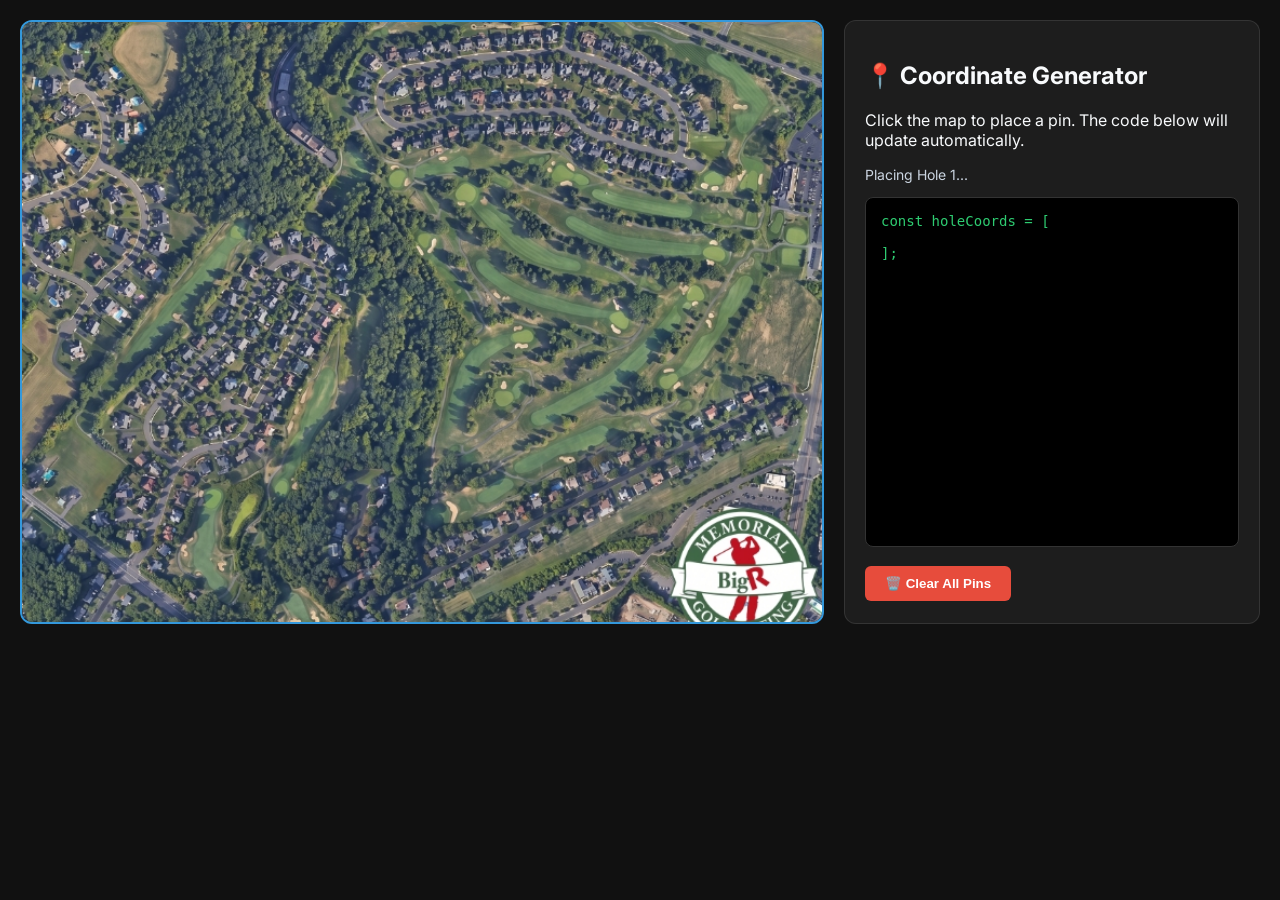
<file: map-builder.html>
<!DOCTYPE html>
<html lang="en">
<head>
    <meta charset="UTF-8">
    <meta name="viewport" content="width=device-width, initial-scale=1.0">
    <title>Big R Map Builder</title>
    <link href="https://fonts.googleapis.com/css2?family=Inter:wght@400;600;700&display=swap" rel="stylesheet">
    <style>
        body {
            background-color: #111;
            color: #f8fafc;
            font-family: 'Inter', sans-serif;
            margin: 0;
            padding: 20px;
            display: flex;
            gap: 20px;
        }
        #map-container {
            position: relative;
            width: 800px; /* Same max-width as your real site */
            aspect-ratio: 4 / 3;
            background: #1e293b;
            border: 2px solid #3498db;
            border-radius: 12px;
            overflow: hidden;
            cursor: crosshair;
            flex-shrink: 0;
        }
        #map-image {
            width: 100%;
            height: 100%;
            object-fit: cover;
            pointer-events: none; /* Let clicks pass through to the container */
            user-select: none;
        }
        .pin {
            position: absolute;
            transform: translate(-50%, -50%);
            width: 30px;
            height: 30px;
            background: rgba(15, 23, 42, 0.9);
            border: 2px solid #2ecc71;
            border-radius: 50%;
            display: flex;
            justify-content: center;
            align-items: center;
            font-size: 12px;
            font-weight: bold;
            pointer-events: none;
            box-shadow: 0 0 10px rgba(46, 204, 113, 0.5);
        }
        #sidebar {
            flex-grow: 1;
            background: rgba(255, 255, 255, 0.05);
            padding: 20px;
            border-radius: 12px;
            border: 1px solid rgba(255, 255, 255, 0.1);
        }
        textarea {
            width: 100%;
            height: 350px;
            background: #000;
            color: #2ecc71;
            border: 1px solid #333;
            border-radius: 8px;
            padding: 15px;
            font-family: monospace;
            font-size: 14px;
            resize: none;
            box-sizing: border-box;
        }
        button {
            background: #e74c3c;
            color: white;
            border: none;
            padding: 10px 20px;
            border-radius: 6px;
            cursor: pointer;
            font-weight: bold;
            margin-top: 15px;
        }
        button:hover {
            background: #c0392b;
        }
    </style>
</head>
<body>

    <div id="map-container">
        <!-- Make sure MapFinal.jpg is in the same folder as this file -->
        <img id="map-image" src="MapFinal.jpg" alt="Course Map" onerror="this.style.display='none';">
    </div>

    <div id="sidebar">
        <h2>📍 Coordinate Generator</h2>
        <p>Click the map to place a pin. The code below will update automatically.</p>
        <p style="color: #cbd5e1; font-size: 14px;" id="status">Placing Hole 1...</p>
        
        <textarea id="output" readonly>const holeCoords = [

];</textarea>
        
        <button onclick="clearPins()">🗑️ Clear All Pins</button>
    </div>

    <script>
        const container = document.getElementById('map-container');
        const output = document.getElementById('output');
        const status = document.getElementById('status');
        let coords = [];

        container.addEventListener('click', function(e) {
            if (coords.length >= 18) {
                alert("You have already placed all 18 holes! Click 'Clear All Pins' to start over.");
                return;
            }

            // Calculate percentage based on where the user clicked
            const rect = container.getBoundingClientRect();
            const x = e.clientX - rect.left;
            const y = e.clientY - rect.top;
            
            const leftPercent = ((x / rect.width) * 100).toFixed(1);
            const topPercent = ((y / rect.height) * 100).toFixed(1);

            const holeNum = coords.length + 1;
            coords.push({ hole: holeNum, top: topPercent, left: leftPercent });

            // Draw the visual pin on the screen
            const pin = document.createElement('div');
            pin.className = 'pin';
            pin.style.left = leftPercent + '%';
            pin.style.top = topPercent + '%';
            pin.innerText = holeNum;
            container.appendChild(pin);

            updateOutput();
        });

        function updateOutput() {
            let code = "const holeCoords = [\n";
            coords.forEach((c, index) => {
                code += `    { hole: ${c.hole}, top: ${c.top}, left: ${c.left} }`;
                if (index < coords.length - 1) code += ",";
                code += "\n";
            });
            code += "];";
            output.value = code;

            if (coords.length < 18) {
                status.innerText = `Placing Hole ${coords.length + 1}...`;
            } else {
                status.innerText = `✅ All 18 holes placed! Copy the code below.`;
                status.style.color = '#2ecc71';
            }
        }

        function clearPins() {
            coords = [];
            // Remove all pin elements
            document.querySelectorAll('.pin').forEach(p => p.remove());
            updateOutput();
            status.innerText = "Placing Hole 1...";
            status.style.color = '#cbd5e1';
        }
    </script>
</body>
</html>
</file>
